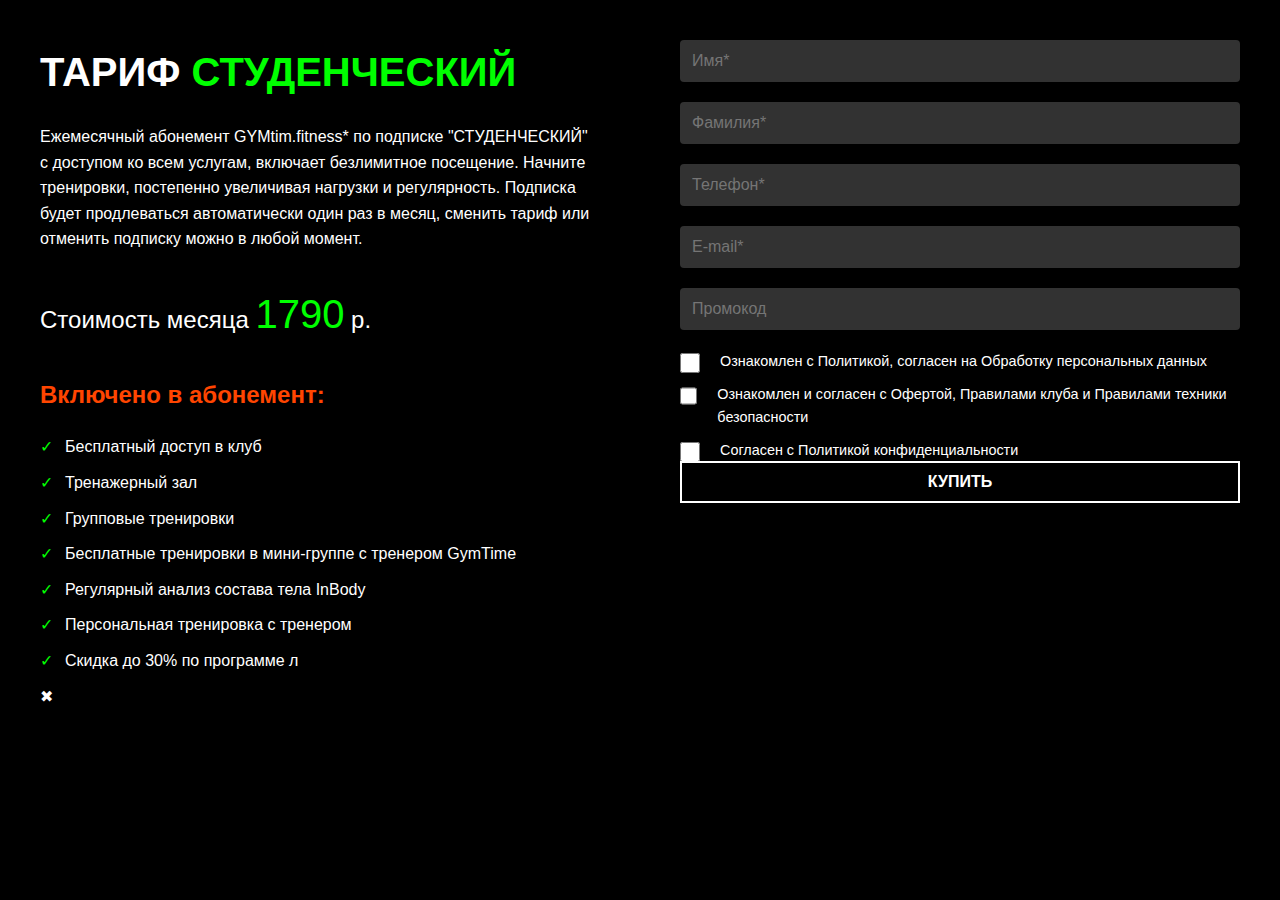
<file: STUD.html>
<!DOCTYPE html>
<html lang="en">
<head>
    <meta charset="UTF-8">
    <meta name="viewport" content="width=device-width, initial-scale=1.0">
    <title>Document</title>
    <link rel="stylesheet" href="LITE.css">
</head>
<body>
    <div class="pop_up" id="pop_up">
        <div class="pop_up_container">
            <div class="pop_up_body" id="pop_up_body">
                <main class="container">
                    <div class="left-section">
                        <h1 class="tariff-title">ТАРИФ <span class="green">СТУДЕНЧЕСКИЙ</span></h1>
                        
                        <p class="description">
                            Ежемесячный абонемент GYMtim.fitness* по подписке "СТУДЕНЧЕСКИЙ" с доступом ко всем услугам, включает безлимитное посещение. Начните тренировки, постепенно увеличивая нагрузки и регулярность. Подписка будет продлеваться автоматически один раз в месяц, сменить тариф или отменить подписку можно в любой момент.
                        </p>
            
                        <div class="price">
                            Стоимость месяца <span class="amount">1790</span> р.
                        </div>
            
                        <div class="features">
                            <h2 class="features-title">Включено в абонемент:</h2>
                            <ul class="features-list">
                                <li>Бесплатный доступ в клуб</li>
                                <li>Тренажерный зал</li>
                                <li>Групповые тренировки</li>
                                <li>Бесплатные тренировки в мини-группе с тренером GymTime</li>
                                <li>Регулярный анализ состава тела InBody</li>
                                <li>Персональная тренировка с тренером</li>
                                <li>Скидка до 30% по программе л</ul>
                        </div>
                        <div class="pop_up_close" id="pop_up_close">&#10006 </div>
                    </div>
            
                    <div class="right-section">
                        <form id="subscriptionForm" class="subscription-form">
                            <input type="text" name="name" placeholder="Имя*" required>
                            <input type="text" name="surname" placeholder="Фамилия*" required>
                            <input type="tel" name="phone" placeholder="Телефон*" required>
                            <input type="email" name="email" placeholder="E-mail*" required>
                            <input type="text" name="promo" placeholder="Промокод">
            
                            <div class="checkbox-group">
                                <label class="checkbox-container">
                                    <input type="checkbox" required>
                                    <span class="checkmark"></span>
                                    <span class="checkbox-text">Ознакомлен с Политикой, согласен на Обработку персональных данных</span>
                                </label>
            
                                <label class="checkbox-container">
                                    <input type="checkbox" required>
                                    <span class="checkmark"></span>
                                    <span class="checkbox-text">Ознакомлен и согласен с Офертой, Правилами клуба и Правилами техники безопасности</span>
                                </label>
            
                                <label class="checkbox-container">
                                    <input type="checkbox" required>
                                    <span class="checkmark"></span>
                                    <span class="checkbox-text">Согласен с Политикой конфиденциальности</span>
                                </label>
                            </div>
            
                            <button type="submit" class="submit-button">КУПИТЬ</button>
                        </form>
                    </div>
                </main>
                <script src="script.js"></script>
            </div>
        </div>
    </div>
</body>
</html>
</file>
<file: LITE.css>
:root {
    --primary-green: #00ff00;
    --primary-orange: #ff4500;
    --dark-bg: #1a1a1a;
    --input-bg: #323232;
    --white: #ffffff;
}

* {
    margin: 0;
    padding: 0;
    box-sizing: border-box;
}

body {
    font-family: Arial, sans-serif;
    background-color: black;
    color: var(--white);
    line-height: 1.6;
}

.container {
    display: flex;
    min-height: 100vh;
    max-width: 1300px;
    margin: 0 auto;
}

.left-section, .right-section {
    flex: 1;
    padding: 40px;
    
}

/* Left Section Styles */
.tariff-title {
    font-size: 2.5rem;
    margin-bottom: 20px;
}

.green {
    color: var(--primary-green);
}

.description {
    margin-bottom: 30px;
}

.price {
    font-size: 1.5rem;
    margin-bottom: 30px;
}

.price .amount {
    color: var(--primary-green);
    font-size: 2.5rem;
}

.features-title {
    color: var(--primary-orange);
    margin-bottom: 20px;
}

.features-list {
    list-style: none;
}

.features-list li {
    margin-bottom: 10px;
    padding-left: 25px;
    position: relative;
}

.features-list li::before {
    content: "✓";
    color: var(--primary-green);
    position: absolute;
    left: 0;
}

/* Right Section Styles */
.subscription-form {
    display: flex;
    flex-direction: column;
    gap: 20px;
    max-width: 567px;
}

.subscription-form input[type="text"],
.subscription-form input[type="tel"],
.subscription-form input[type="email"] {
    padding: 12px;
    border: none;
    background-color: var(--input-bg);
    color: var(--white);
    border-radius: 4px;
    font-size: 1rem;
}

.checkbox-group {
    display: flex;
    flex-direction: column;
    gap: 10px;
}

.checkbox-container {
    display: flex;
    align-items: flex-start;
    gap: 10px;
    cursor: pointer;
}

.checkbox-container input[type="checkbox"] {
    width: 20px;
    height: 20px;
    margin-top: 3px;
}

.checkbox-text {
    font-size: 0.9rem;
}

.submit-button {
    background-color: transparent;
    color: var(--white);
    border: 2px solid var(--white);
    padding: 10px;
    cursor: pointer;
    font-size: 1rem;
    font-weight: bold;
    transition: all 0.3s ease;
    position: relative;
    
}

.submit-button:hover {
    background-color: var(--white);
    color: black;
}

/* Responsive Design */
@media (max-width: 1024px) {
    .container {
        flex-direction: column;
    }

    .left-section, .right-section {
        padding: 20px;
    }
}

@media (max-width: 480px) {
    .tariff-title {
        font-size: 2rem;
    }

    .price .amount {
        font-size: 2rem;
    }
}

.carousel {
  display: flex;
  align-items: center;
  justify-content: center;
  position: relative;
  background: black;
  color: #bada55; /* Зеленый для кнопок */
  width: 100%;
  max-width: 800px;
  margin: auto;
}

.carousel-content {
  display: flex;
  overflow: hidden;
  width: 100%;
}

.slide {
  min-width: 100%;
  transition: transform 0.5s ease;
  display: none;
}

.slide.active {
  display: block;
}

button {
  background-color: #bada55; /* Зеленый */
  color: black;
  border: none;
  padding: 10px 20px;
  font-size: 1.5rem;
  cursor: pointer;
  position: absolute;
  top: 50%;
  transform: translateY(-50%);
}

.prev {
  left: 10px;
}

.next {
  right: 10px;
}
</file>
